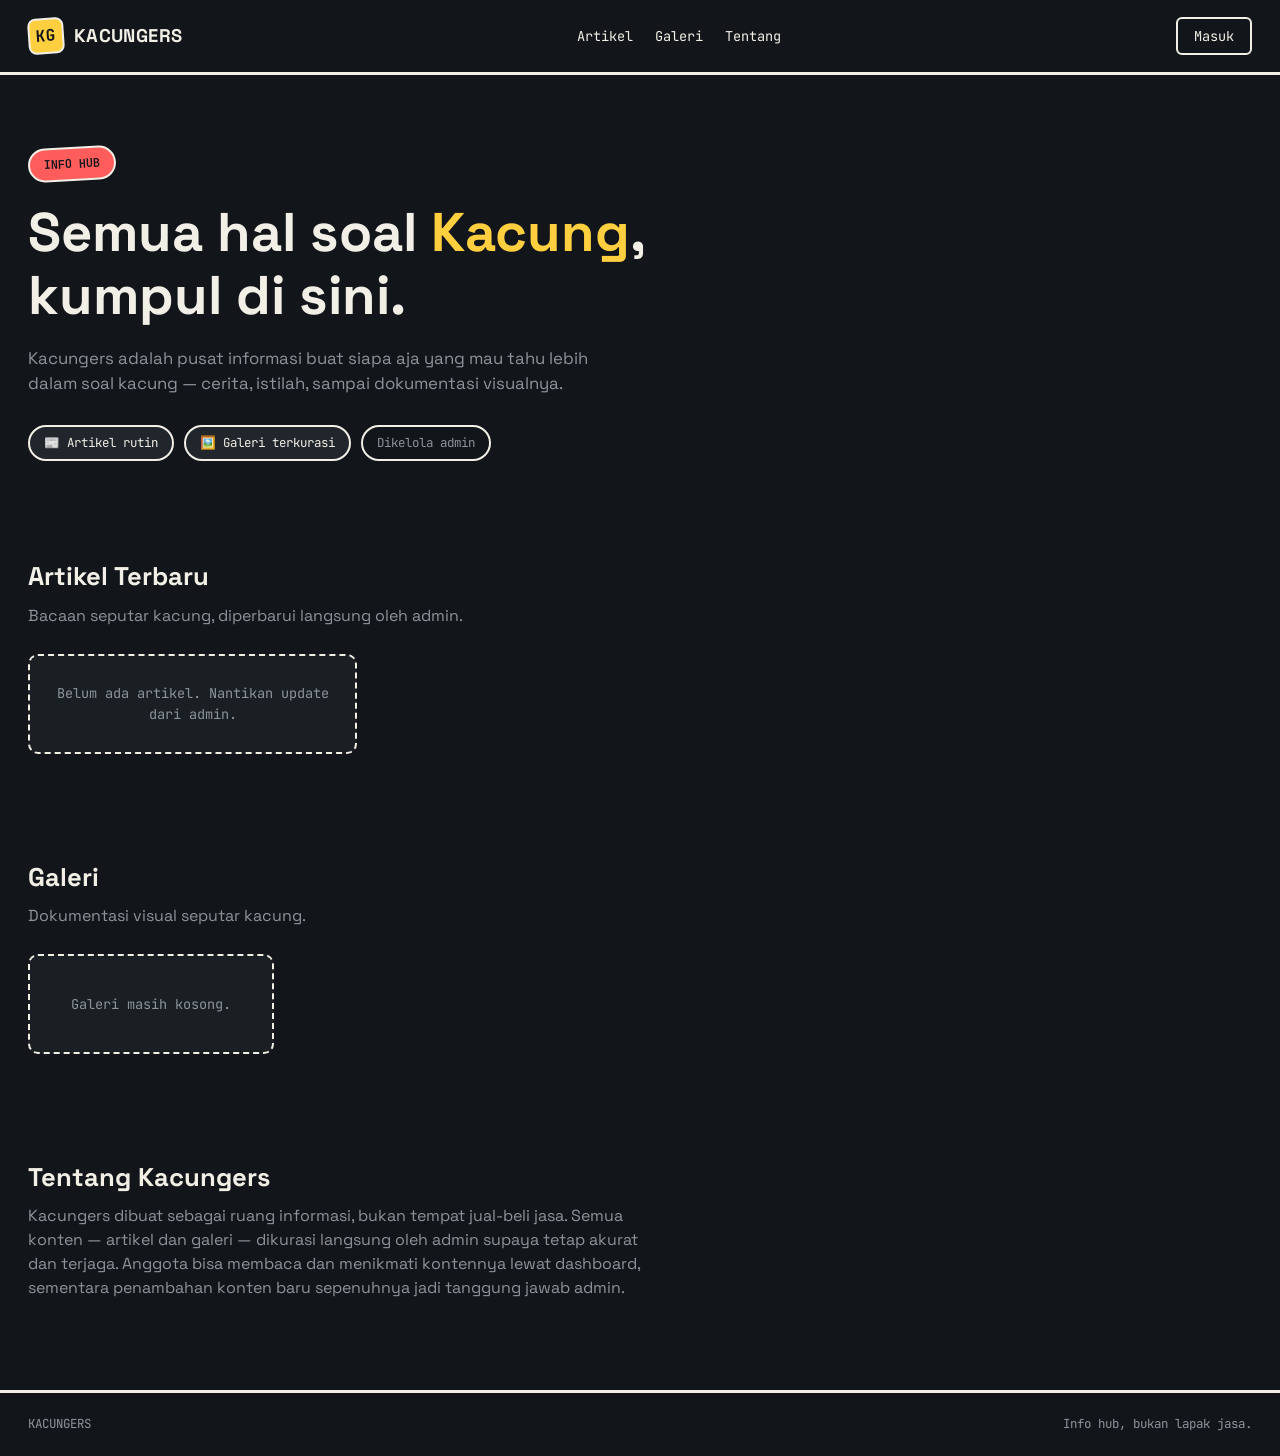
<file: index.html>
<!DOCTYPE html>
<html lang="id">
<head>
<meta charset="UTF-8">
<meta name="viewport" content="width=device-width, initial-scale=1.0">
<title>Kacungers — Info Seputar Kacung</title>
<link rel="stylesheet" href="css/index.css">
</head>
<body>

  <header class="topbar">
    <div class="brand">
      <span class="seal">KG</span>
      <span class="brand-name">KACUNGERS</span>
    </div>
    <nav class="topnav">
      <a href="#artikel">Artikel</a>
      <a href="#galeri">Galeri</a>
      <a href="#tentang">Tentang</a>
    </nav>
    <div class="topbar-actions" id="authArea">
      <a href="login.html" class="btn-ghost">Masuk</a>
    </div>
  </header>

  <main>

    <section class="hero">
      <span class="sticker-badge sticker-badge--corner">INFO HUB</span>
      <h1 class="hero-title">Semua hal soal <span class="highlight">Kacung</span>,<br>kumpul di sini.</h1>
      <p class="hero-sub">Kacungers adalah pusat informasi buat siapa aja yang mau tahu lebih dalam soal kacung — cerita, istilah, sampai dokumentasi visualnya.</p>
      <div class="hero-meta">
        <span class="meta-pill">📰 Artikel rutin</span>
        <span class="meta-pill">🖼️ Galeri terkurasi</span>
        <span class="meta-pill meta-pill--ghost">Dikelola admin</span>
      </div>
    </section>

    <section id="artikel" class="panel-section">
      <div class="panel-head">
        <h2 class="panel-title">Artikel Terbaru</h2>
        <p class="panel-desc">Bacaan seputar kacung, diperbarui langsung oleh admin.</p>
      </div>
      <div class="card-grid" id="articleGrid">
        <div class="panel-card panel-card--empty" id="articleEmpty">
          Belum ada artikel. Nantikan update dari admin.
        </div>
      </div>
    </section>

    <section id="galeri" class="panel-section">
      <div class="panel-head">
        <h2 class="panel-title">Galeri</h2>
        <p class="panel-desc">Dokumentasi visual seputar kacung.</p>
      </div>
      <div class="gallery-grid" id="galleryGrid">
        <div class="panel-card panel-card--empty" id="galleryEmpty">
          Galeri masih kosong.
        </div>
      </div>
    </section>

    <section id="tentang" class="panel-section panel-section--split">
      <div class="panel-head">
        <h2 class="panel-title">Tentang Kacungers</h2>
        <p class="panel-desc">
          Kacungers dibuat sebagai ruang informasi, bukan tempat jual-beli jasa.
          Semua konten — artikel dan galeri — dikurasi langsung oleh admin supaya tetap akurat dan terjaga.
          Anggota bisa membaca dan menikmati kontennya lewat dashboard, sementara penambahan konten baru sepenuhnya jadi tanggung jawab admin.
        </p>
      </div>
    </section>

  </main>

  <footer class="site-footer">
    <span>KACUNGERS</span>
    <span class="foot-dim">Info hub, bukan lapak jasa.</span>
  </footer>

  <script src="js/index.js"></script>
</body>
</html>
</file>
<file: css/index.css>
@import url('https://fonts.googleapis.com/css2?family=Space+Grotesk:wght@500;700&family=JetBrains+Mono:wght@400;600&display=swap');

:root{
  --bg: #12161a;
  --panel: #1a1f24;
  --panel-raised: #20262c;
  --ink: #f2efe6;
  --ink-dim: #8d9499;
  --line: #f2efe6;
  --accent: #ffcf3f;
  --accent-2: #ff5c5c;
  --accent-3: #5ad1a8;
  --shadow-offset: 6px;
}

*{ box-sizing: border-box; }
html{ scroll-behavior: smooth; }

body{
  margin: 0;
  background: var(--bg);
  color: var(--ink);
  font-family: 'Space Grotesk', system-ui, sans-serif;
  line-height: 1.5;
}

a{ color: inherit; text-decoration: none; }

/* ---------- Topbar ---------- */
.topbar{
  display: flex;
  align-items: center;
  justify-content: space-between;
  gap: 16px;
  padding: 18px 28px;
  border-bottom: 3px solid var(--line);
  background: var(--bg);
  position: sticky;
  top: 0;
  z-index: 20;
}
.brand{ display: flex; align-items: center; gap: 10px; }
.seal{
  width: 36px; height: 36px;
  display: grid; place-items: center;
  background: var(--accent);
  color: #12161a;
  border: 2.5px solid var(--line);
  border-radius: 8px;
  font-family: 'JetBrains Mono', monospace;
  font-weight: 700;
  transform: rotate(-4deg);
}
.brand-name{
  font-weight: 700;
  font-size: 1.15rem;
  letter-spacing: 0.02em;
}
.topnav{ display: flex; gap: 22px; font-family: 'JetBrains Mono', monospace; font-size: 0.85rem; }
.topnav a:hover{ color: var(--accent); }
.btn-ghost{
  font-family: 'JetBrains Mono', monospace;
  font-size: 0.85rem;
  padding: 8px 16px;
  border: 2px solid var(--line);
  border-radius: 6px;
  transition: transform 0.15s ease;
}
.btn-ghost:hover{ transform: translateY(-2px); background: var(--accent); color: #12161a; }

/* ---------- Hero ---------- */
.hero{
  padding: 72px 28px 56px;
  max-width: 780px;
  position: relative;
}
.sticker-badge{
  display: inline-block;
  font-family: 'JetBrains Mono', monospace;
  font-size: 0.75rem;
  font-weight: 600;
  padding: 6px 14px;
  background: var(--accent-2);
  color: #12161a;
  border: 2px solid var(--line);
  border-radius: 20px;
  margin-bottom: 20px;
}
.sticker-badge--corner{ transform: rotate(-3deg); }
.hero-title{
  font-size: clamp(2.1rem, 5vw, 3.4rem);
  font-weight: 700;
  line-height: 1.15;
  margin: 0 0 20px;
}
.highlight{ color: var(--accent); }
.hero-sub{
  font-size: 1.05rem;
  color: var(--ink-dim);
  max-width: 560px;
  margin: 0 0 28px;
}
.hero-meta{ display: flex; flex-wrap: wrap; gap: 10px; }
.meta-pill{
  font-family: 'JetBrains Mono', monospace;
  font-size: 0.78rem;
  padding: 7px 14px;
  background: var(--panel-raised);
  border: 2px solid var(--line);
  border-radius: 999px;
}
.meta-pill--ghost{ background: transparent; color: var(--ink-dim); }

/* ---------- Panel sections ---------- */
.panel-section{ padding: 40px 28px 64px; max-width: 1080px; }
.panel-head{ margin-bottom: 26px; }
.panel-title{ font-size: 1.6rem; font-weight: 700; margin: 0 0 8px; }
.panel-desc{ color: var(--ink-dim); margin: 0; max-width: 520px; }

.card-grid{
  display: grid;
  grid-template-columns: repeat(auto-fill, minmax(260px, 1fr));
  gap: 18px;
}
.gallery-grid{
  display: grid;
  grid-template-columns: repeat(auto-fill, minmax(200px, 1fr));
  gap: 14px;
}

.panel-card{
  background: var(--panel);
  border: 2.5px solid var(--line);
  border-radius: 10px;
  padding: 20px;
  box-shadow: var(--shadow-offset) var(--shadow-offset) 0 rgba(0,0,0,0.35);
}
.panel-card--empty{
  color: var(--ink-dim);
  font-family: 'JetBrains Mono', monospace;
  font-size: 0.85rem;
  display: grid;
  place-items: center;
  min-height: 100px;
  text-align: center;
  border-style: dashed;
  box-shadow: none;
}

.article-card h3{ margin: 0 0 8px; font-size: 1.1rem; }
.article-card p{ margin: 0; color: var(--ink-dim); font-size: 0.92rem; }
.article-card .article-date{
  font-family: 'JetBrains Mono', monospace;
  font-size: 0.72rem;
  color: var(--accent-3);
  display: block;
  margin-top: 12px;
}

.gallery-item{
  border: 2.5px solid var(--line);
  border-radius: 10px;
  overflow: hidden;
  aspect-ratio: 1;
  background: var(--panel);
}
.gallery-item img{ width: 100%; height: 100%; object-fit: cover; display: block; }

.panel-section--split .panel-desc{ max-width: 640px; font-size: 1rem; }

/* ---------- Footer ---------- */
.site-footer{
  border-top: 3px solid var(--line);
  padding: 22px 28px;
  display: flex;
  justify-content: space-between;
  font-family: 'JetBrains Mono', monospace;
  font-size: 0.78rem;
  color: var(--ink-dim);
}

@media (max-width: 600px){
  .topnav{ display: none; }
  .hero{ padding: 52px 20px 40px; }
}
</file>
